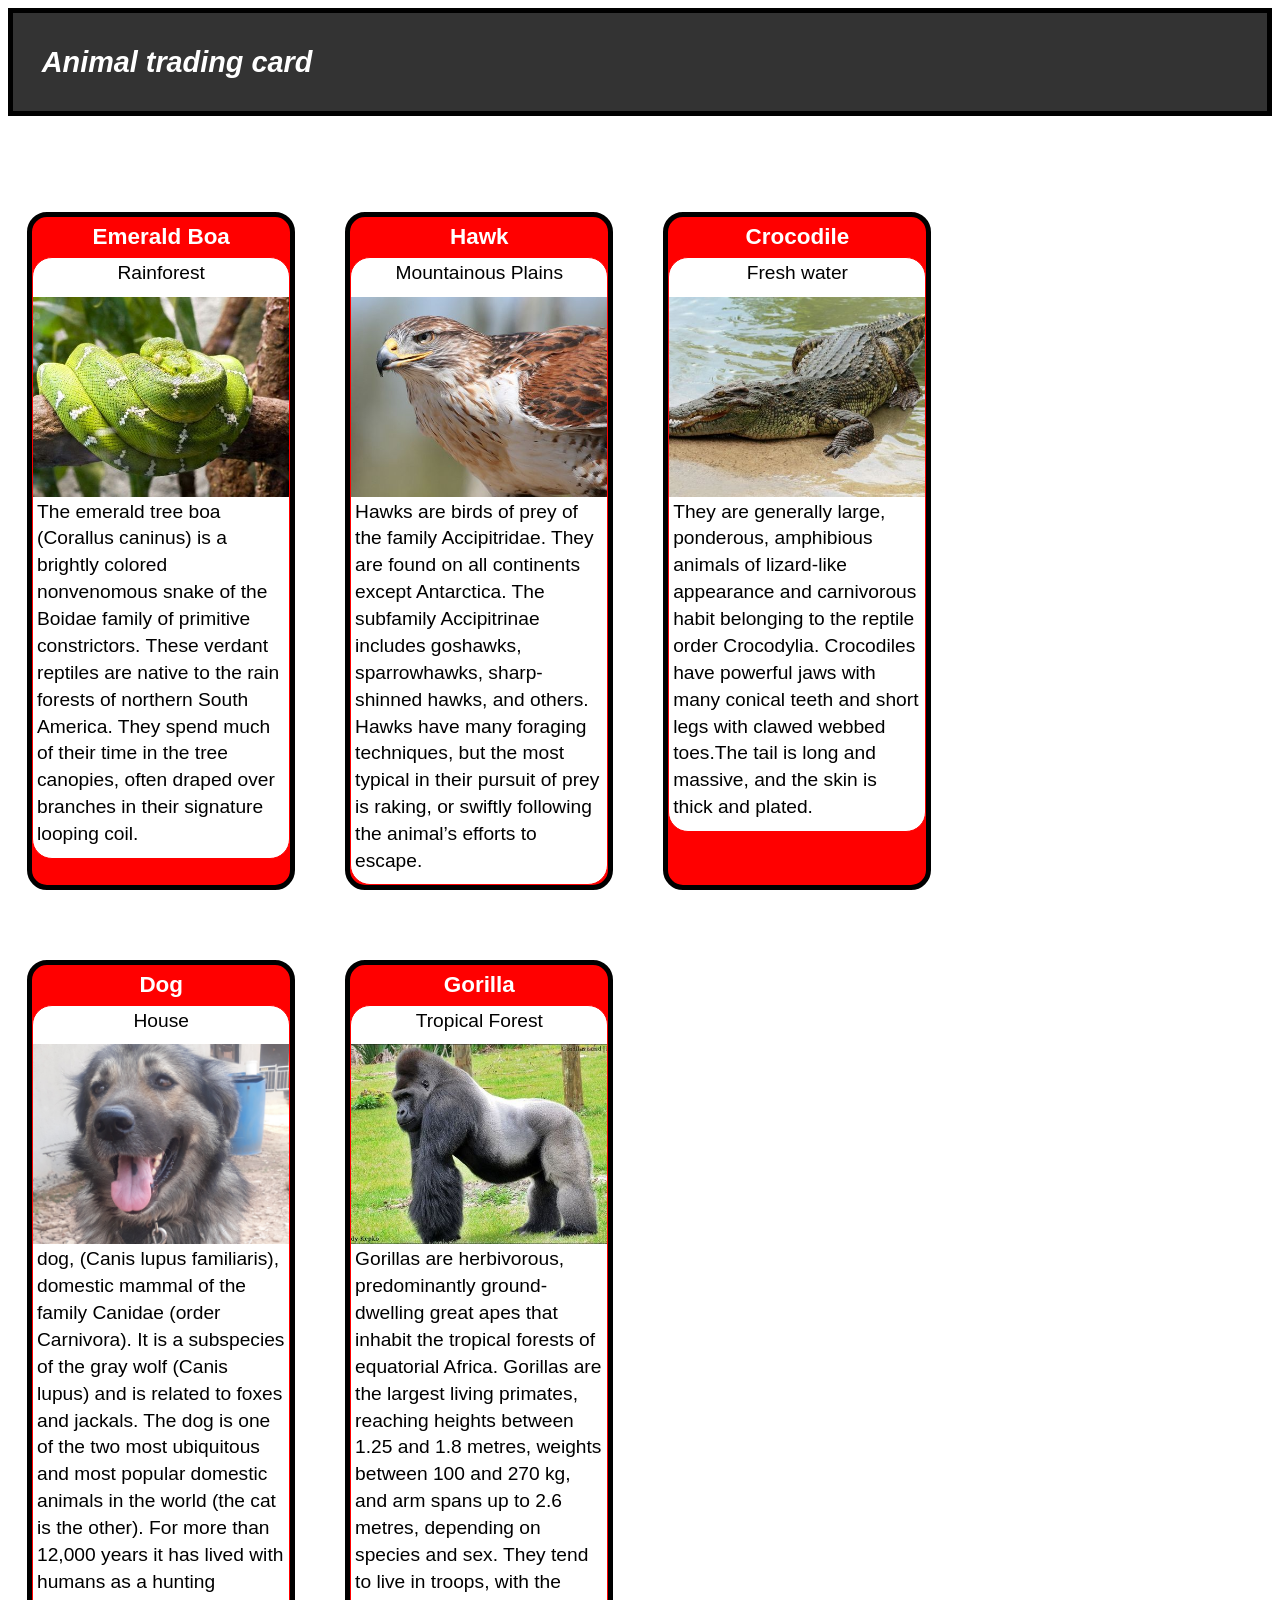
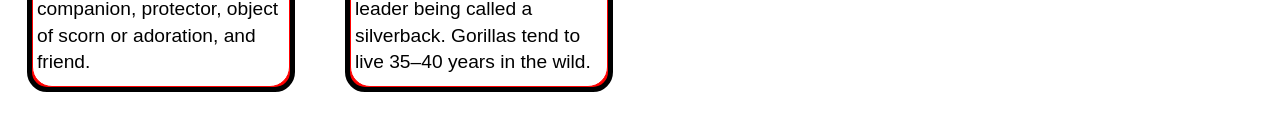
<file: trading-cards.html>
<!DOCTYPE html>
<html>
<head>
  <meta charset="utf-8">
  <meta name="viewport" content="width=device-width, initial-scale=1">
  <title>media query test</title>
  <link rel="stylesheet" type="text/css" href="trading-cards.css">
</head>
<body>
<header>
  <div class="title">Animal trading card</div>
</header>

<main>
<article>

<ul class="cards">
  <li>
    <h3>Emerald Boa</h3>
    <div class="inner">
      <p>Rainforest</p>
      <img src="images/boa.jpg" alt="An emerald boa">
      <p>The emerald tree boa (Corallus caninus) is a brightly colored nonvenomous snake of the Boidae family of primitive constrictors. These verdant reptiles are native to the rain forests of northern South America. They spend much of their time in the tree canopies, often draped over branches in their signature looping coil.</p>
    </div>
  </li>
  <li>
    <h3>Hawk</h3>
    <div class="inner">
      <p>Mountainous Plains</p>
      <img src="images/hawk.jpg" alt="A hawk">
      <p>Hawks are birds of prey of the family Accipitridae. They are found on all continents except Antarctica. The subfamily Accipitrinae includes goshawks, sparrowhawks, sharp-shinned hawks, and others.
      Hawks have many foraging techniques, but the most typical in their pursuit of prey is raking, or swiftly following the animal’s efforts to escape. </p>
    </div>
  </li>
 <li>
    <h3>Crocodile</h3>
    <div class="inner">
      <p>Fresh water</p>
      <img src="images/crocodile.jpg" alt="A crocodile">
      <p>They are generally large, ponderous, amphibious animals of lizard-like appearance and carnivorous habit belonging to the reptile order Crocodylia. Crocodiles have powerful jaws with many conical teeth and short legs with clawed webbed toes.The tail is long and massive, and the skin is thick and plated.</p>
    </div>
  </li>
  <li>
    <h3>Dog</h3>
    <div class="inner">
      <p>House</p>
      <img src="images/dog.jpg" alt="A good boy">
      <p>dog, (Canis lupus familiaris), domestic mammal of the family Canidae (order Carnivora). It is a subspecies of the gray wolf (Canis lupus) and is related to foxes and jackals. The dog is one of the two most ubiquitous and most popular domestic animals in the world (the cat is the other). For more than 12,000 years it has lived with humans as a hunting companion, protector, object of scorn or adoration, and friend.</p>
    </div>
  </li>
  <li>
    <h3>Gorilla</h3>
    <div class="inner">
      <p>Tropical Forest</p>
      <img src="images/gorilla.jpg" alt="A gorilla">
      <p>Gorillas are herbivorous, predominantly ground-dwelling great apes that inhabit the tropical forests of equatorial Africa.
      Gorillas are the largest living primates, reaching heights between 1.25 and 1.8 metres, weights between 100 and 270 kg, and arm spans up to 2.6 metres, depending on species and sex. They tend to live in troops, with the leader being called a silverback.
      Gorillas tend to live 35–40 years in the wild. </p>
    </div>
  </li>

</ul>
</article>
</main>

</body>
</html>
</file>
<file: trading-cards.css>
* {
  box-sizing: border-box;
}

html {
  font: 1.2em/1.4 Arial, Helvetica, sans-serif;
}

body {
  padding: 0 0 1em;
}

header {
  background-color: #333;
  color: #fff;
  border: 5px solid #000;
  margin-bottom: 5em;
}

header ul {
  list-style: none;
  margin: 0;
  padding: 0;
}

header a {
  color: #fff;
  text-decoration: none;
  display: block;
  padding: 0.5em 1em;
  border-top: 1px solid #999;
}

header .title {
  font-size: 150%;
  font-style: italic;
  font-weight: bold;
  padding: 1em;
}

main {
  padding: 0 1em;
}

.cards {
  list-style: none;
  margin: 0;
  padding: 0;
}

.cards li {
  border: 5px solid #000;
  border-radius: 20px;
  margin-bottom: 1em;
  background-color: red;
}

.cards h3 {
  color: #fff;
  margin: 0;
  padding: 0.2em 0;
  display: table;
  margin: 0 auto;
  }

.cards .inner {
  background-color: white;
  border: 1px solid red;
  border-radius: 20px;
}

p {
  padding: 0.1em 0.2em 0.5em 0.2em;
  display: table;
  margin: 0 auto;

}


.cards {
  grid-template-columns: repeat(auto-fill, minmax(250px, 1fr));
  display: grid;
  gap: 50px;
}

img {
  width: 100%;
  height: 200px;
  object-fit: cover;
  display: block;
}

@media screen and (min-width: 45em) {
header a {
  margin: 1em;
  border: 3px solid whitesmoke;
  text-align: center;
}

  }

@media screen and (min-width: 70em) {
main {
  display: grid;
  grid-template-columns: 3fr 1fr;
  column-gap: 20px;
}

header,
nav ul {
  display: flex;
}

.title, 
nav li {
  flex: 1; 
}

header {
  align-items: center;
}

header a {
  border: 0;
}

aside {
  margin-top: 0.5em;
}

 }
</file>
